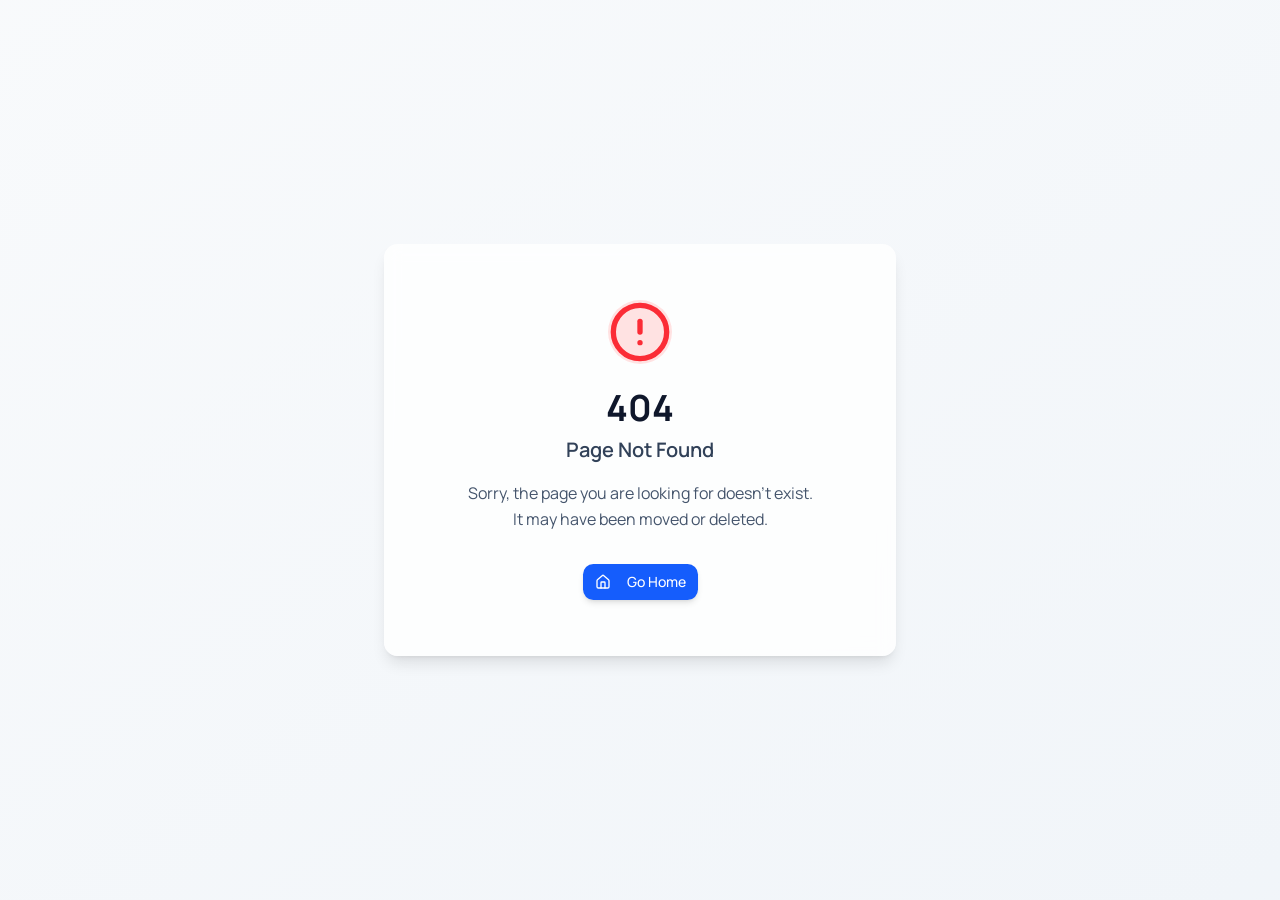
<file: index.html>
<!doctype html>
<html lang="en">
  <head>
    <link rel="icon" type="image/webp" href="assets/mark.webp" />
    <link rel="preconnect" href="https://fonts.googleapis.com" />
    <link rel="preconnect" href="https://fonts.gstatic.com" crossorigin />
    <link href="https://fonts.googleapis.com/css2?family=Cormorant+Garamond:ital,wght@0,400;0,500;0,600;1,400;1,500&family=DM+Mono:wght@400;500&family=Manrope:wght@400;500;600;700;800&display=swap" rel="stylesheet" />
    <title>Northern Edge Robotics & Fabrication</title>
    <script type="module" crossorigin src="assets/index-CPCc9QEK.js"></script>
    <link rel="stylesheet" crossorigin href="assets/index-BCK4ixK9.css" />
  </head>
  <body>
    <div id="root"></div>
  </body>
</html>
</file>
